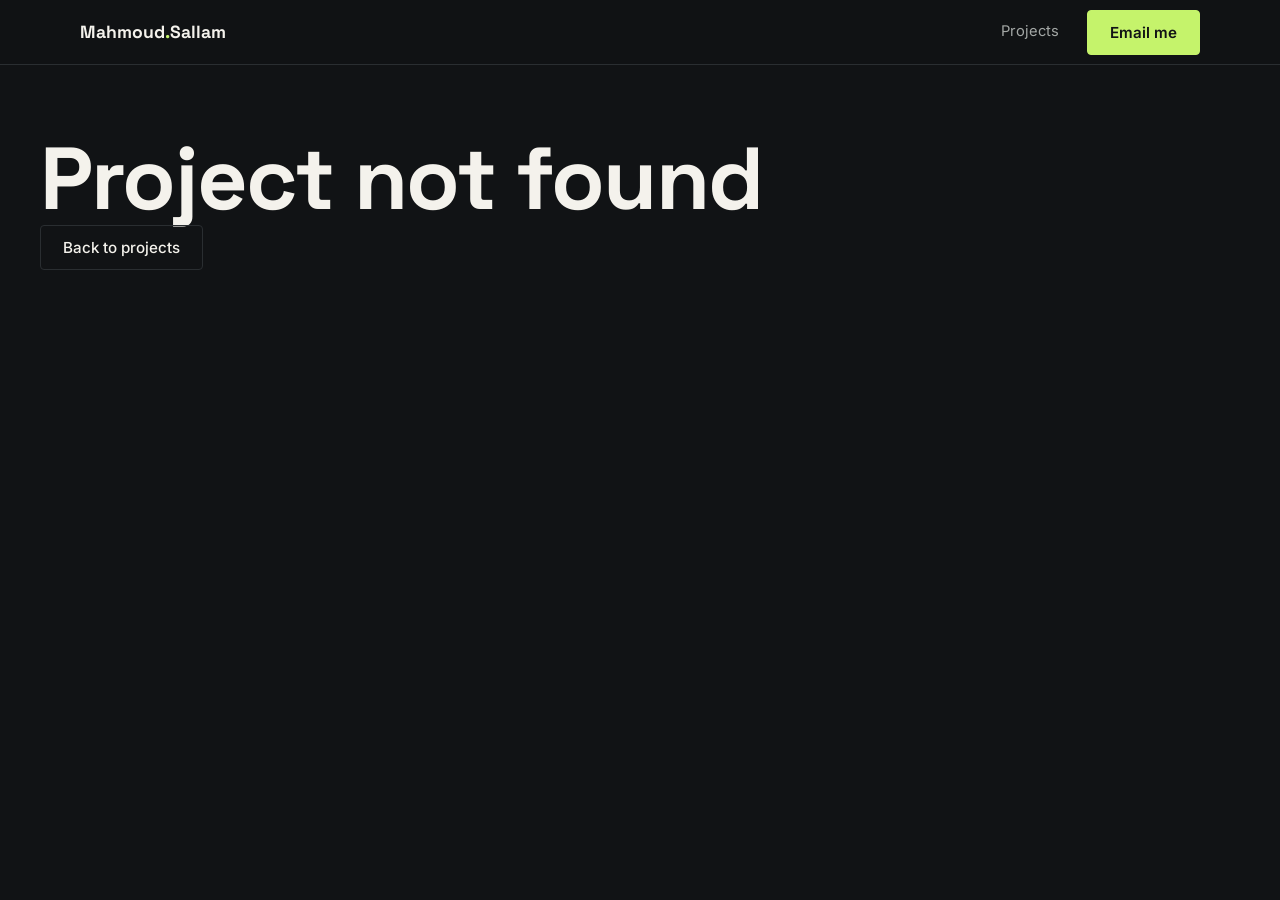
<file: project.html>
<!doctype html><html lang="en"><head><meta charset="utf-8"><meta name="viewport" content="width=device-width,initial-scale=1"><meta name="theme-color" content="#111315"><link rel="preconnect" href="https://fonts.googleapis.com"><link rel="preconnect" href="https://fonts.gstatic.com" crossorigin><link href="https://fonts.googleapis.com/css2?family=Inter:wght@400;500;600&family=Space+Grotesk:wght@500;700&display=swap" rel="stylesheet"><link rel="stylesheet" href="css/style.css"><title>Case Study — Mahmoud Sallam</title><meta name="description" content="Project case study by Mahmoud Sallam."></head><body>
<header><div class="wrap"><a class="logo" href="index.html">Mahmoud<b>.</b>Sallam</a><nav style="display:flex"><a href="index.html#projects">Projects</a><a class="btn" id="mail" href="#">Email me</a></nav></div></header>
<main class="cs wrap" id="cs"></main><script src="js/content.js"></script><script src="js/project.js"></script></body></html>
</file>
<file: css/style.css>
:root{--bg:#111315;--bg2:#191C1F;--tx:#F4F2EC;--mu:#A3A7A5;--ac:#C5F36B;--bd:#2a2e31;--hd:"Space Grotesk",system-ui,sans-serif;--bd2:"Inter",system-ui,sans-serif}
*{box-sizing:border-box;margin:0}html{scroll-behavior:smooth;scroll-padding-top:72px}
body{background:var(--bg);color:var(--tx);font:16px/1.6 var(--bd2);-webkit-font-smoothing:antialiased}
a{color:inherit;text-decoration:none}ul{list-style:none;padding:0}img{max-width:100%;display:block}
:focus-visible{outline:2px solid var(--ac);outline-offset:3px}
.wrap{max-width:1200px;margin:0 auto;padding:0 clamp(20px,4vw,40px)}
h1,h2,h3{font-family:var(--hd);line-height:1.05;letter-spacing:-.02em}
header{position:sticky;top:0;z-index:20;background:rgba(17,19,21,.92);border-bottom:1px solid var(--bd);backdrop-filter:blur(8px)}
header .wrap{display:flex;align-items:center;justify-content:space-between;height:64px}
.logo{font:700 1.1rem var(--hd)}.logo b{color:var(--ac)}
nav{display:flex;gap:28px;align-items:center;font-size:.92rem;color:var(--mu)}nav a:hover{color:var(--tx)}
.btn{display:inline-flex;align-items:center;gap:8px;padding:12px 22px;border:1px solid var(--bd);border-radius:4px;font:500 .95rem var(--bd2);background:none;color:var(--tx);cursor:pointer;transition:.25s}
.btn:hover{border-color:var(--tx)}.btn.pri,nav .btn{background:var(--ac);color:#111315;border-color:var(--ac);font-weight:600}
.btn.pri:hover,nav .btn:hover{background:var(--tx);border-color:var(--tx);color:#111315}.btn.off{opacity:.55;cursor:not-allowed;border-style:dashed}
#menu{display:none;background:none;border:1px solid var(--bd);color:var(--tx);padding:8px 14px;border-radius:4px}
section{padding:clamp(72px,10vw,130px) 0}.alt{background:var(--bg2)}
.eyebrow{font:500 .8rem var(--hd);letter-spacing:.14em;text-transform:uppercase;color:var(--ac);margin-bottom:18px;display:block}
h2.big{font-size:clamp(2rem,5vw,3.6rem);max-width:16ch}
.hero{padding:clamp(60px,12vw,150px) 0 clamp(60px,8vw,100px)}
.hero h1{font-size:clamp(2.6rem,8.2vw,7rem);max-width:13ch}.hero h1 em{font-style:normal;color:var(--ac)}
.hero .grid{display:grid;grid-template-columns:1.4fr .8fr;grid-template-areas:"copy portrait" "cta portrait";gap:32px 60px;align-items:end;margin-top:48px}
.hero-copy{grid-area:copy}.hero p{color:var(--mu);font-size:1.1rem;max-width:52ch}.cta{grid-area:cta;display:flex;flex-wrap:wrap;gap:12px;margin-top:0}
.portrait{grid-area:portrait;position:relative;isolation:isolate;min-height:clamp(360px,42vw,570px);display:flex;align-items:flex-end;justify-content:center;margin:0}
.portrait img{position:relative;z-index:2;width:100%;height:100%;max-height:570px;object-fit:contain;object-position:center bottom;filter:drop-shadow(0 18px 26px rgba(0,0,0,.24));animation:portrait-in .9s .15s both cubic-bezier(.22,1,.36,1)}
.portrait-shape{position:absolute;z-index:0;right:5%;bottom:4%;width:82%;height:82%;background:var(--ac);opacity:.9;clip-path:polygon(18% 0,100% 11%,84% 100%,0 87%);transform:rotate(-5deg)}
.portrait-glow{position:absolute;z-index:-1;inset:18% 8% 8%;background:var(--ac);opacity:.12;filter:blur(58px);border-radius:50%}
.portrait figcaption{position:absolute;z-index:3;right:0;bottom:10%;font:500 .72rem var(--hd);letter-spacing:.1em;text-transform:uppercase;color:var(--bg);background:var(--ac);padding:5px 9px;transform:rotate(-90deg) translateX(100%);transform-origin:bottom right}
@keyframes portrait-in{from{opacity:0;transform:translateY(22px)}to{opacity:1;transform:none}}
.two{display:grid;grid-template-columns:1fr 1.2fr;gap:60px;margin-top:40px}
.bul li,#about-list li{padding:14px 0;border-top:1px solid var(--bd)}.mu{color:var(--mu)}
.tags{display:flex;flex-wrap:wrap;gap:8px}.tags li{font-size:.82rem;padding:5px 12px;border:1px solid var(--bd);border-radius:99px;color:var(--mu)}
.skgrid{display:grid;grid-template-columns:repeat(2,1fr);gap:48px 60px;margin-top:48px}.sk h3{font-size:1.1rem;margin-bottom:14px}
.sgrid{display:grid;grid-template-columns:repeat(3,1fr);margin-top:48px;border-top:1px solid var(--bd);border-left:1px solid var(--bd)}
.svc{padding:30px;border-right:1px solid var(--bd);border-bottom:1px solid var(--bd);transition:.3s}.svc:hover{background:var(--bg2)}
.n{font:500 .85rem var(--hd);color:var(--ac)}.svc h3{font-size:1.25rem;margin:14px 0 10px}.svc p{color:var(--mu);font-size:.95rem;margin-bottom:18px}.svc a{font-size:.9rem;color:var(--ac)}
.sub{font:500 1rem var(--hd);margin:56px 0 20px;color:var(--mu)}
.pgrid{display:grid;grid-template-columns:repeat(2,1fr);gap:40px 32px}
.pcard{display:block}.pcard:nth-child(even){margin-top:48px}
.shot{position:relative;aspect-ratio:16/10;background:var(--bg2);border:1px solid var(--bd);border-radius:6px;overflow:hidden}
.shot img{position:absolute;inset:0;width:100%;height:100%;object-fit:cover;transition:transform .6s}.pcard:hover .shot img{transform:scale(1.03)}
.ph{position:absolute;inset:0;display:flex;flex-direction:column;align-items:center;justify-content:center;text-align:center;color:var(--mu);font:500 .8rem var(--hd);letter-spacing:.08em;padding:16px;background:repeating-linear-gradient(45deg,transparent 0 12px,rgba(255,255,255,.02) 12px 24px)}
.ph small{font-weight:400;letter-spacing:0;margin-top:6px}.ph.big{position:static;min-height:50vh;font-size:1rem}
.pmeta{padding-top:18px}.tag{font:500 .75rem var(--hd);letter-spacing:.1em;text-transform:uppercase;color:var(--ac)}
.pmeta h3{font-size:1.6rem;margin:6px 0 8px}.pmeta p{color:var(--mu);font-size:.95rem}.more{display:inline-block;margin-top:12px;font-size:.9rem;transition:.2s}.pcard:hover .more{color:var(--ac);transform:translateX(4px)}
.chips{display:flex;flex-wrap:wrap;gap:8px;margin:32px 0}.chip{padding:8px 16px;border:1px solid var(--bd);border-radius:99px;background:none;color:var(--mu);cursor:pointer;font:inherit;font-size:.85rem}.chip.on,.chip:hover{color:#111315;background:var(--ac);border-color:var(--ac)}
.gal{columns:3;column-gap:16px}.gi{position:relative;display:block;width:100%;margin:0 0 16px;border:1px solid var(--bd);border-radius:6px;background:var(--bg2);cursor:pointer;overflow:hidden;color:inherit;padding:0;break-inside:avoid}
.gi .ph{position:static;min-height:200px}.gi:nth-child(3n+2) .ph{min-height:280px}.gi img{width:100%}
.gi em{position:absolute;left:12px;bottom:12px;font:500 .72rem var(--hd);padding:4px 10px;background:var(--bg);border-radius:99px;font-style:normal}
dialog{background:var(--bg2);color:var(--tx);border:1px solid var(--bd);border-radius:8px;padding:16px;width:min(900px,92vw)}dialog::backdrop{background:rgba(0,0,0,.8)}
#lb-x{float:right;margin-bottom:10px}
.steps{display:grid;grid-template-columns:repeat(6,1fr);gap:0;margin-top:56px;counter-reset:s;position:relative}
.steps li{padding:24px 16px 0 0;border-top:1px solid var(--bd);position:relative}.steps li:before{content:"";position:absolute;top:-4px;left:0;width:7px;height:7px;background:var(--ac);border-radius:50%}
.steps span{font:700 2.4rem var(--hd);color:var(--bd)}.steps h3{font-size:1.1rem;margin:8px 0}.steps p{color:var(--mu);font-size:.88rem}
.contact h2{font-size:clamp(2.2rem,6vw,5rem);max-width:15ch}
.cgrid{display:grid;grid-template-columns:1fr 1fr;gap:60px;margin-top:48px}
.links li{border-top:1px solid var(--bd);padding:16px 0;display:flex;justify-content:space-between;gap:12px;flex-wrap:wrap}.links a:hover{color:var(--ac)}
form{display:grid;gap:14px}label{display:grid;gap:6px;font-size:.85rem;color:var(--mu)}
input,textarea{background:var(--bg2);border:1px solid var(--bd);border-radius:4px;color:var(--tx);padding:12px 14px;font:inherit}input:focus,textarea:focus{outline:none;border-color:var(--ac)}
footer{border-top:1px solid var(--bd);padding:28px 0;color:var(--mu);font-size:.85rem}footer .wrap{display:flex;justify-content:space-between;flex-wrap:wrap;gap:10px}
.reveal{opacity:0;transform:translateY(18px);transition:opacity .7s,transform .7s}.reveal.in{opacity:1;transform:none}
/* case study */
.cs{padding:56px 0 100px}.cs h1{font-size:clamp(2.4rem,7vw,5.5rem);margin:12px 0 0;max-width:16ch}.back{color:var(--mu);display:inline-block;margin-bottom:28px}
.cs-sec{display:grid;grid-template-columns:90px 1fr;gap:20px;padding:40px 0;border-top:1px solid var(--bd);margin-top:0}.cs-sec:first-of-type{margin-top:48px}
.cs-sec h2{font-size:1.6rem;margin-bottom:14px}.pend{color:var(--mu);font-style:italic;border:1px dashed var(--bd);padding:12px 16px;border-radius:4px;display:inline-block}
.shotgrid{display:grid;grid-template-columns:repeat(3,1fr);gap:14px}.next{display:block;border-top:1px solid var(--bd);padding-top:32px;color:var(--mu)}.next strong{display:block;font:600 clamp(1.6rem,4vw,3rem) var(--hd);color:var(--tx);margin-top:6px}.next:hover strong{color:var(--ac)}
@media(max-width:900px){nav{display:none;position:absolute;top:64px;left:0;right:0;flex-direction:column;align-items:stretch;background:var(--bg);padding:20px;gap:18px;border-bottom:1px solid var(--bd)}.open nav{display:flex}#menu{display:block}
.hero .grid{grid-template-columns:1fr;grid-template-areas:"copy" "portrait" "cta";gap:28px}.hero .portrait{min-height:clamp(320px,70vw,500px)}.hero .portrait img{max-height:500px}.two,.cgrid,.skgrid,.pgrid{grid-template-columns:1fr}.pcard:nth-child(even){margin-top:0}.sgrid{grid-template-columns:1fr 1fr}.gal{columns:2}.steps{grid-template-columns:1fr 1fr;gap:28px 16px}.cs-sec{grid-template-columns:1fr;gap:6px}.shotgrid{grid-template-columns:1fr}}
@media(max-width:560px){.sgrid{grid-template-columns:1fr}.gal{columns:1}.btn{width:100%;justify-content:center}.cta{flex-direction:column}}
@media(prefers-reduced-motion:reduce){*{transition:none!important;scroll-behavior:auto!important}.reveal{opacity:1;transform:none}.portrait img{animation:none}}
</file>
